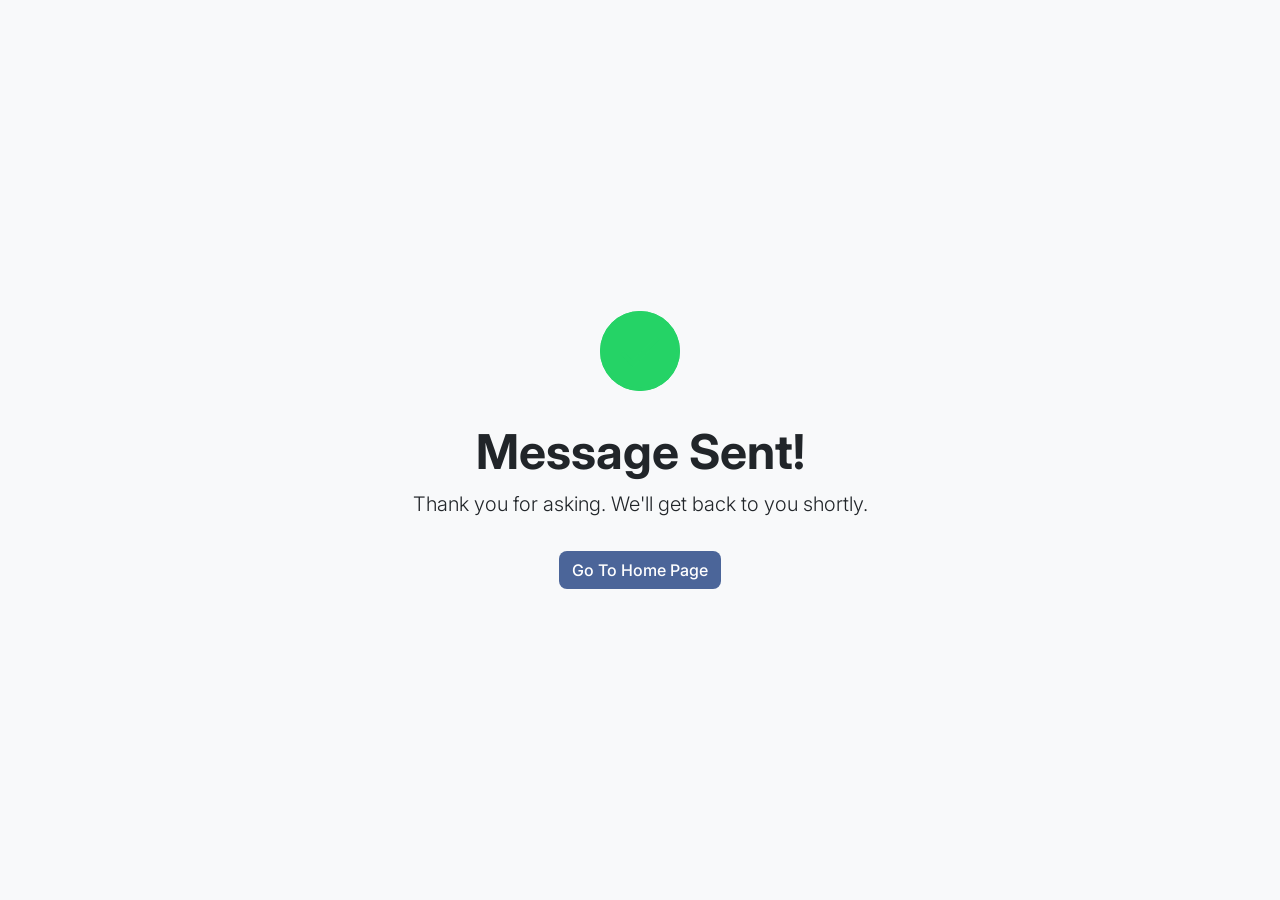
<file: success.html>
<!DOCTYPE html>
<html lang="en">
<head>
    <meta charset="UTF-8">
    <meta name="viewport" content="width=device-width, initial-scale=1.0">
    <title>Message Sent!</title>
    <link href="https://cdn.jsdelivr.net/npm/bootstrap@5.3.0/dist/css/bootstrap.min.css" rel="stylesheet">
    <link rel="preconnect" href="https://fonts.googleapis.com">
    <link rel="preconnect" href="https://fonts.gstatic.com" crossorigin>
    <link href="https://fonts.googleapis.com/css2?family=Inter:wght@400;500;600&display=swap" rel="stylesheet">

  <link rel="stylesheet" type="text/css" href="css/success.css" />
</head>



<body>
    <div class="success-container">
        <svg class="success-checkmark" xmlns="http://www.w3.org/2000/svg" viewBox="0 0 52 52">
            <circle class="success-checkmark__circle" cx="26" cy="26" r="25" fill="none"/>
            <path class="success-checkmark__check" fill="none" d="M14.1 27.2l7.1 7.2 16.7-16.8"/>
        </svg>
        <h1 class="display-5 fw-bold">Message Sent!</h1>
        <p class="lead">Thank you for asking. We'll get back to you shortly.</p>
        <a href="index.html" class="btn btn-back mt-3">Go To Home Page</a>
    </div>
</body>
</html>
</file>
<file: css/success.css>
body {
            display: flex;
            justify-content: center;
            align-items: center;
            height: 100dvh;
            background-color: #f8f9fa;
            font-family: 'Inter', sans-serif;
            text-align: center;
        }
        .success-container {
            padding: 3rem;
        }
        .success-checkmark {
            width: 80px;
            height: 80px;
            border-radius: 50%;
            display: block;
            stroke-width: 3;
            stroke: #25D366;
            stroke-miterlimit: 10;
            box-shadow: inset 0px 0px 0px #25D366;
            animation: fill .4s ease-in-out .4s forwards, scale .3s ease-in-out .9s both;
            margin: 0 auto 2rem auto;
        }
        .success-checkmark__circle {
            stroke-dasharray: 166;
            stroke-dashoffset: 166;
            stroke-width: 3;
            stroke-miterlimit: 10;
            stroke: #25D366;
            fill: none;
            animation: stroke 0.6s cubic-bezier(0.65, 0, 0.45, 1) forwards;
        }
        .success-checkmark__check {
            transform-origin: 50% 50%;
            stroke-dasharray: 48;
            stroke-dashoffset: 48;
            animation: stroke 0.3s cubic-bezier(0.65, 0, 0.45, 1) 0.8s forwards;
        }
        @keyframes stroke {
            100% { stroke-dashoffset: 0; }
        }
        @keyframes scale {
            0%, 100% { transform: none; }
            50% { transform: scale3d(1.1, 1.1, 1); }
        }
        @keyframes fill {
            100% { box-shadow: inset 0px 0px 0px 40px #25D366; }
        }
        .btn-back {
            background-color: #4b6599;
            color: white;
            font-weight: 500;
            border-radius: 8px;
        }
        .btn-back:hover {
            background-color: #13264d;
            color: white;
            font-weight: 600;
            border-radius: 8px;
        }
</file>
